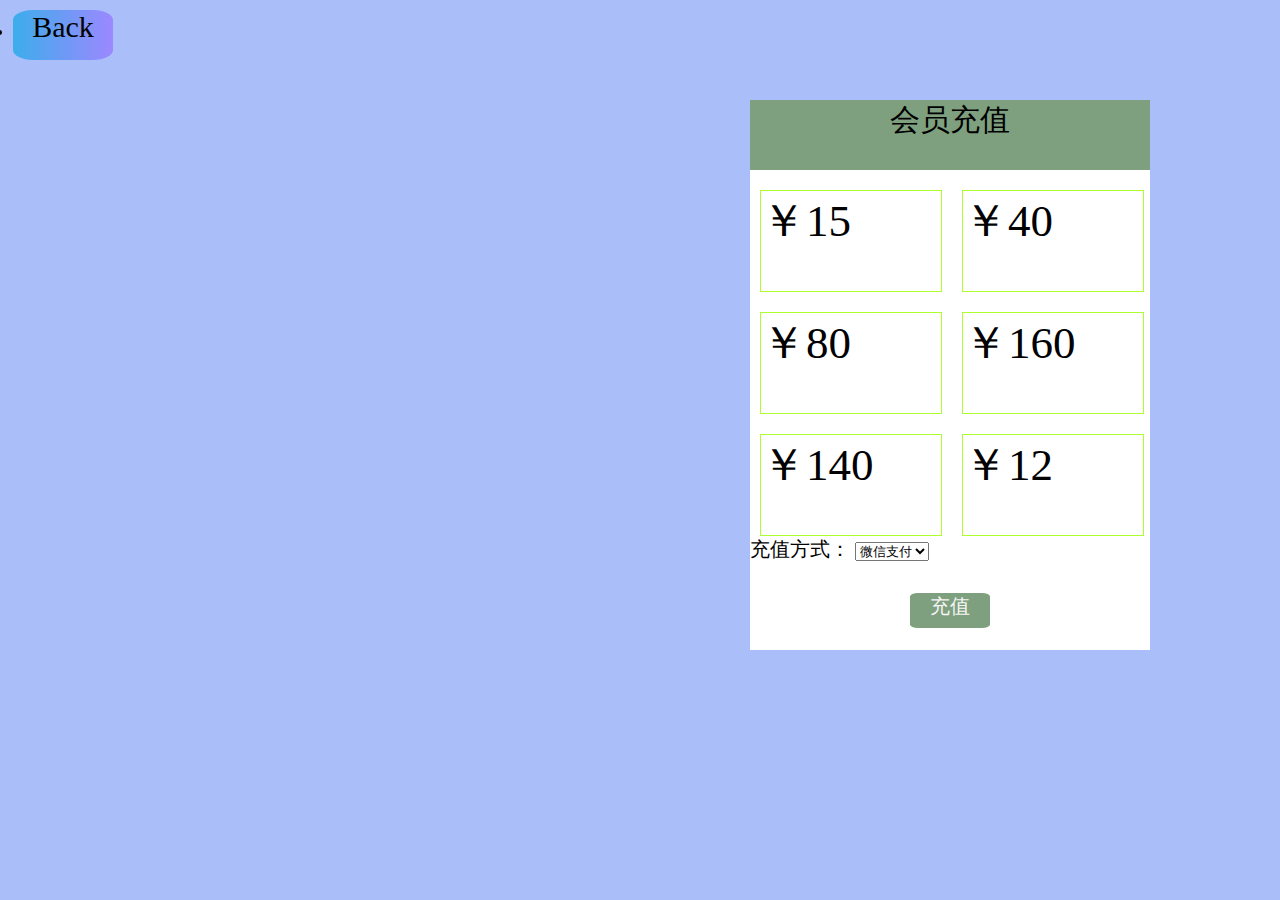
<file: 会员充值.html>
<!DOCTYPE html>
<html>
	<head>
		<meta charset="utf-8">
		<title>会员充值</title>
		<link rel="stylesheet" href="css/new_file.css" type="text/css" />
	</head>
	<body>
	<div class="back">
		<ul>
			<li class="button">
				<span>Back</span>
				<ul>
					<li><a href="index.html" target="_blank">图片</a></li>
					<li><a href="逐梦冬奥.html" target="_blank">逐梦冬奥</a></li>
					<li><a href="关于我们.html" target="_blank">关于我们</a></li>
				</ul>
			</li>
		</ul>
	</div>
	<div class="on">
		<div class="on1">会员充值</div>
		<div class="ot1" style="margin-left: 10px;"><a>￥15</a><div class="os1"></div></div>
		<div class="ot1"><a>￥40</a><div class="os1"></div></div>
		<div class="ot1" style="margin-left: 10px;"><a>￥80</a><div class="os1"></div></div>
		<div class="ot1"><a>￥160</a><div class="os1"></div></div>
		<div class="ot1" style="margin-left: 10px;"><a>￥140</a><div class="os1"></div></div>
		<div class="ot1"><a>￥12</a><div class="os1"></div></div>
		<div style="font-size: 1.25rem;">
			充值方式：
			<select>
				<option style="color: green;">微信支付</option>
				<option style="color: #122B40;">话费支付</option>
			</select>
		</div>
		<div class="n4"><a href="#">充值</a></div>
	</div>
	<script src="js/banner.js"></script>
	</body>
</html>
</file>
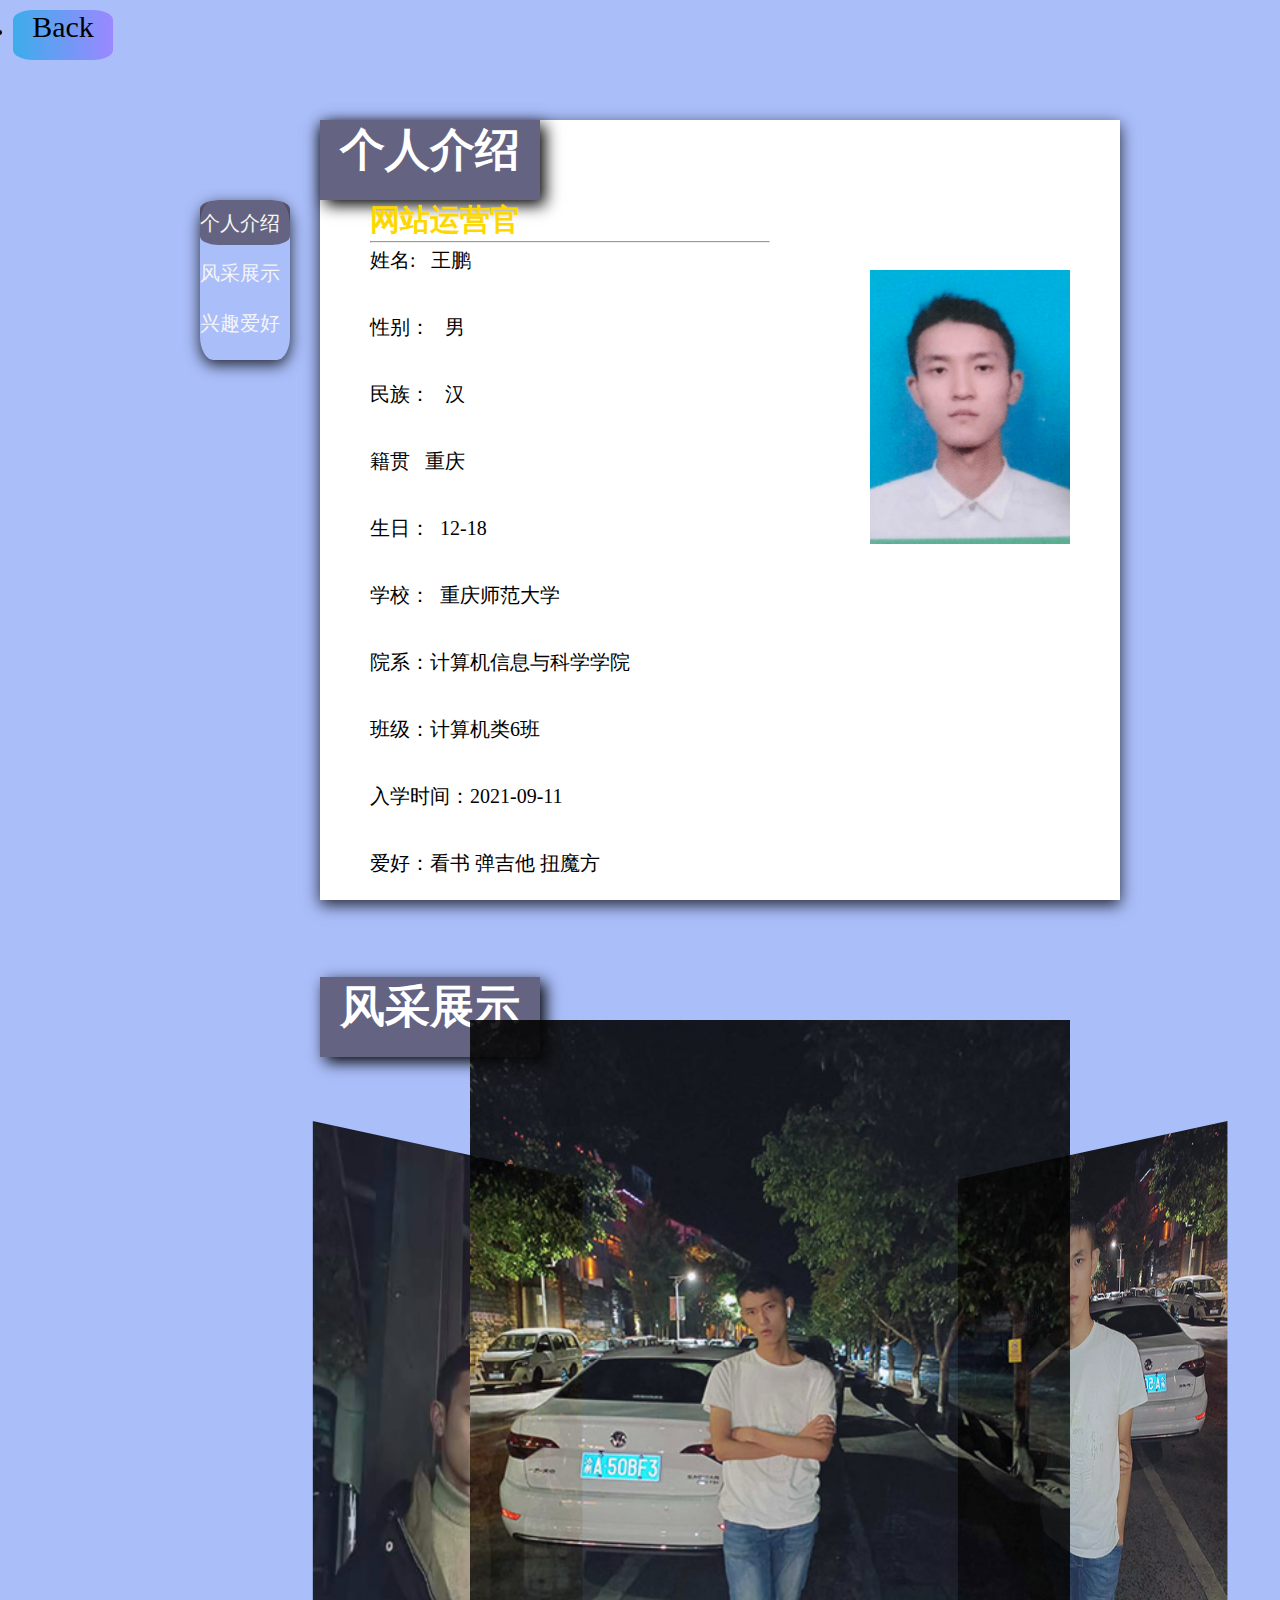
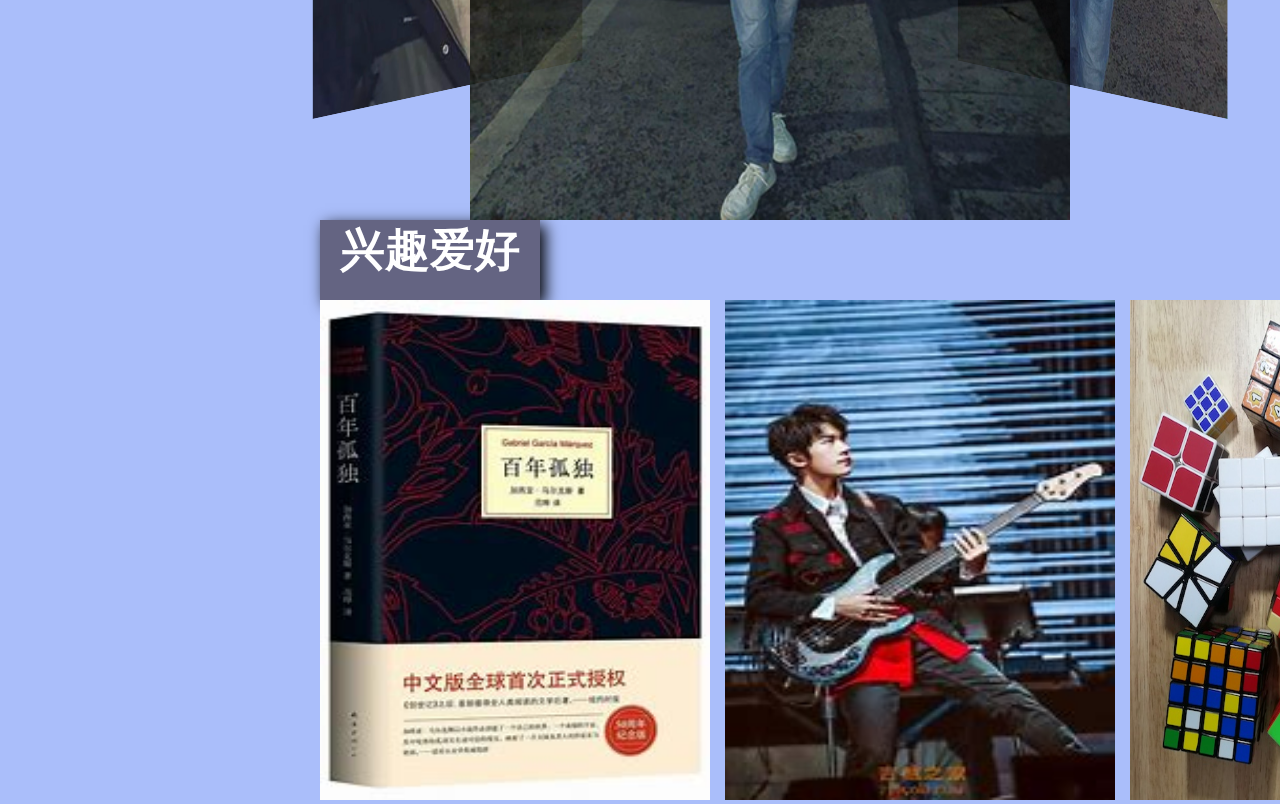
<file: 关于我们.html>
<!DOCTYPE html>
<html>
	<head>
		<meta charset="utf-8">
		<title></title>
		<link rel="stylesheet" href="css/new_file.css" type="text/css" />
	</head>
	<body>
		<div class="back">
			<ul>
				<li class="button">
					<span>Back</span>
					<ul>
						<li><a href="index.html" target="_blank">图片</a></li>
						<li><a href="逐梦冬奥.html" target="_blank">逐梦冬奥</a></li>
						<li><a href="会员充值.html">会员充值</a></li>
					</ul>
				</li>
			</ul>
		</div>
		<div class="vv">
			<li><a href="#i1">个人介绍</a></li>
			<li><a href="#i2">风采展示</a></li>
			<li><a href="#i3">兴趣爱好</a></li>
			<div class="box3"></div>
		</div>
		<div class="in" id="i1">
			<div class="one">
				<div class="ab">
					<h2>个人介绍</h2>
				</div>
			</div>
			<div class="in1">
				<h3>网站运营官</h3>
				<hr />
				<ul>
					<li style="margin-top: 4px;">姓名:&nbsp;&nbsp;&nbsp;王鹏</li>
					<li>性别：&nbsp;&nbsp;&nbsp;男</li>
					<li>民族：&nbsp;&nbsp;&nbsp;汉</li>
					<li>籍贯&nbsp;&nbsp;&nbsp;重庆</li>
					<li>生日：&nbsp;&nbsp;12-18</li>
					<li>学校：&nbsp;&nbsp;重庆师范大学</li>
					<li>院系：计算机信息与科学学院</li>
					<li>班级：计算机类6班</li>
					<li>入学时间：2021-09-11</li>
					<li>爱好：看书 弹吉他 扭魔方</li>
					
				</ul>
				<div class="in2"><img src="./img/寸照.jpg"></div>
				<div class="one" style="position: relative;top: 100px;left: -50px;" id="i2">
					<div class="ab">
						<h2>风采展示</h2>
					</div>
				</div>
				<div class="na">
					<div class="nb">
						<div class="nc" style="--i:0"></div>
						<div class="nd" style="--i:1"></div>
						<div class="ne" style="--i:2"></div>
					</div>
				</div>
			</div>
			<div class="in3" id="i3">
				<div class="one">
					<div class="ab">
						<h2>兴趣爱好</h2>
					</div>
				</div>
				<div class="tin"><img src="./img/书.jpg"></div>
				<div class="tin"><img src="./img/吉他.jpg"></div>
				<div class="tin" style="margin-right: 0px;"><img src="./img/图片3.png"></div>
			</div>
		</div>
	</body>
</html>
</file>
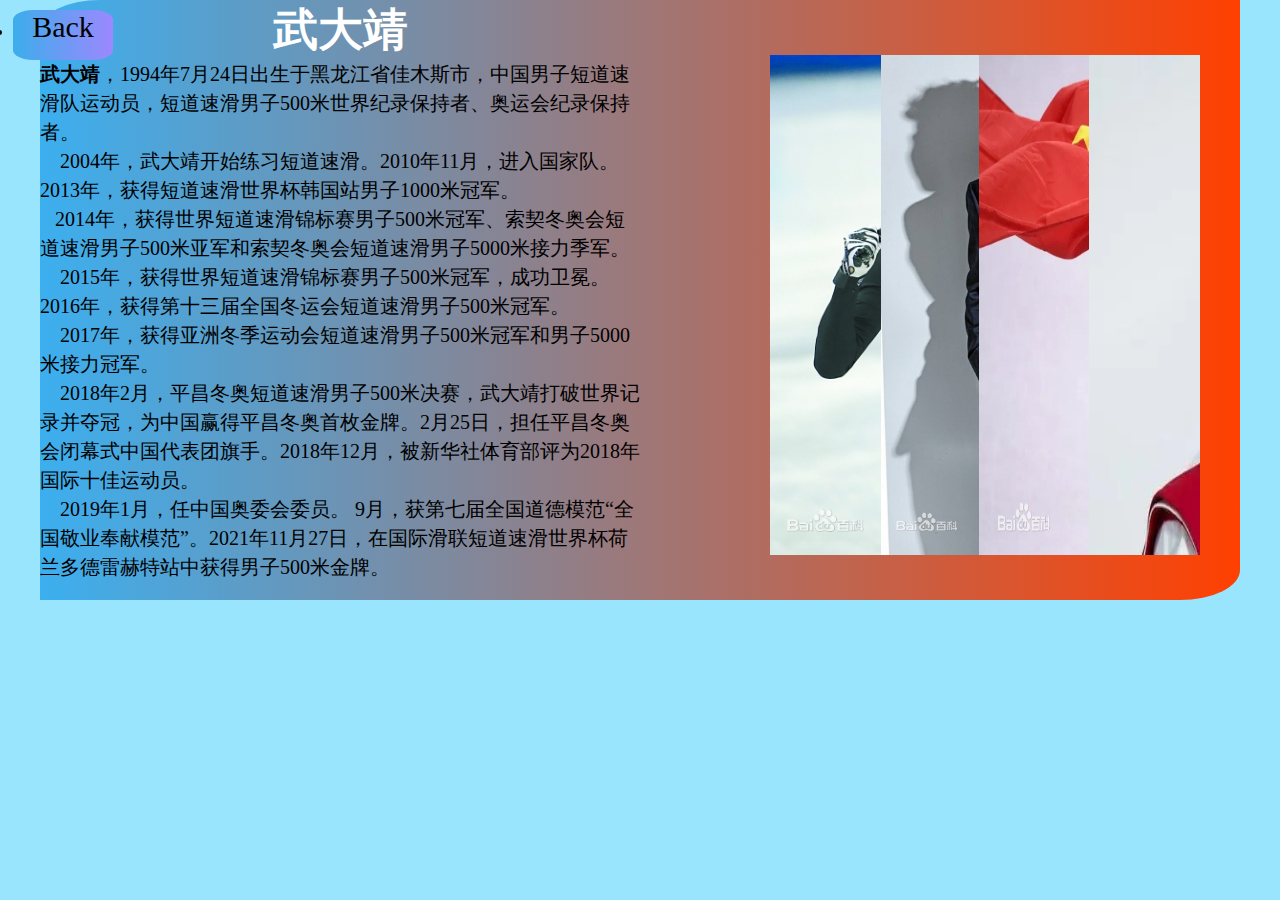
<file: 武大靖.html>
<!DOCTYPE html>
<html>
	<head>
		<meta charset="utf-8">
		<title></title>
		<link rel="stylesheet" href="css/new_file.css" type="text/css" />
		<link rel="stylesheet" href="css/逐梦冰雪.css" type="text/css" />
	</head>
	<body>
		<div class="back back1">
			<ul>
				<li class="button">
					<span>Back</span>
					<ul>
						<li><a href="index.html" target="_blank">图片</a></li>
						<li><a href="逐梦冬奥.html" target="_blank">逐梦冬奥</a></li>
						<li><a href="关于我们.html">关于我们</a></li>
						<li><a href="#">会员充值</a></li>
					</ul>
				</li>
			</ul>
		</div>
		<div class="an"style="background-image: linear-gradient(to left,
			#FF4001, #3cafef);		 ;">
			<div class="an1">
				<h2>武大靖</h2>
				<p><strong>武大靖</strong>，1994年7月24日出生于黑龙江省佳木斯市，中国男子短道速滑队运动员，短道速滑男子500米世界纪录保持者、奥运会纪录保持者。<br/> &nbsp; &nbsp;
2004年，武大靖开始练习短道速滑。2010年11月，进入国家队。2013年，获得短道速滑世界杯韩国站男子1000米冠军。<br/>  &nbsp; &nbsp;2014年，获得世界短道速滑锦标赛男子500米冠军、索契冬奥会短道速滑男子500米亚军和索契冬奥会短道速滑男子5000米接力季军。<br/> &nbsp; &nbsp; 
2015年，获得世界短道速滑锦标赛男子500米冠军，成功卫冕。  2016年，获得第十三届全国冬运会短道速滑男子500米冠军。<br/>  &nbsp; &nbsp; 2017年，获得亚洲冬季运动会短道速滑男子500米冠军和男子5000米接力冠军。<br/>  &nbsp; &nbsp;
2018年2月，平昌冬奥短道速滑男子500米决赛，武大靖打破世界记录并夺冠，为中国赢得平昌冬奥首枚金牌。2月25日，担任平昌冬奥会闭幕式中国代表团旗手。2018年12月，被新华社体育部评为2018年国际十佳运动员。 &nbsp; &nbsp;
 <br/> &nbsp; &nbsp; 2019年1月，任中国奥委会委员。  9月，获第七届全国道德模范“全国敬业奉献模范”。2021年11月27日，在国际滑联短道速滑世界杯荷兰多德雷赫特站中获得男子500米金牌。
				</p>
			</div>
			<div class="an1" >
				<div class="an3">
					<div class="e"><img src="./img/武大靖.jpg"></div>
					<div class="e"><img src="./img/武大靖1.jpg"></div>
					<div class="e"><img src="./img/武大靖2.jpg"></div>
					<div class="e"><img src="./img/武大靖07.jpg"></div>
				</div>
			</div>
		</div>
	</body>
</html>
</file>
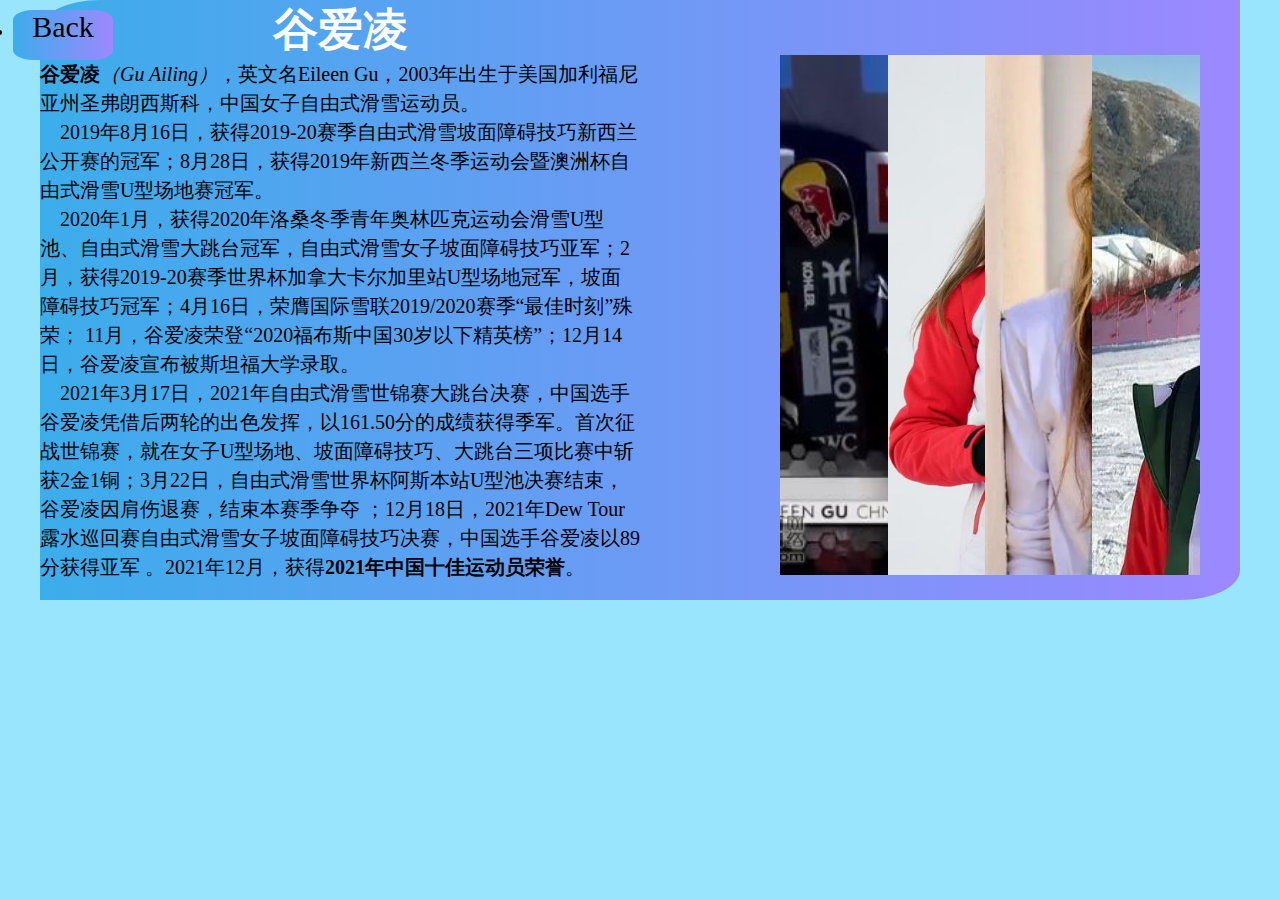
<file: 谷爱凌.html>
<!DOCTYPE html>
<html>
	<head>
		<meta charset="utf-8">
		<title></title>
		<link rel="stylesheet" href="css/new_file.css" type="text/css" />
		<link rel="stylesheet" href="css/逐梦冰雪.css" type="text/css" />
	</head>
	<body>
		<div class="back back1">
			<ul>
				<li class="button">
					<span>Back</span>
					<ul>
						<li><a href="index.html" target="_blank">图片</a></li>
						<li><a href="逐梦冬奥.html" target="_blank">逐梦冬奥</a></li>
						<li><a href="关于我们.html">关于我们</a></li>
						<li><a href="#">会员充值</a></li>
					</ul>
				</li>
			</ul>
		</div>
		<div class="an">
			<div class="an1">
				<h2>谷爱凌</h2>
				<p><strong>谷爱凌</strong><i>（Gu Ailing）</i>，英文名Eileen Gu，2003年出生于美国加利福尼亚州圣弗朗西斯科，中国女子自由式滑雪运动员。 <br/>
				&nbsp;&nbsp;&nbsp;&nbsp;2019年8月16日，获得2019-20赛季自由式滑雪坡面障碍技巧新西兰公开赛的冠军；8月28日，获得2019年新西兰冬季运动会暨澳洲杯自由式滑雪U型场地赛冠军。 
				<br/>&nbsp;&nbsp;&nbsp;&nbsp;2020年1月，获得2020年洛桑冬季青年奥林匹克运动会滑雪U型池、自由式滑雪大跳台冠军，自由式滑雪女子坡面障碍技巧亚军；2月，获得2019-20赛季世界杯加拿大卡尔加里站U型场地冠军，坡面障碍技巧冠军；4月16日，荣膺国际雪联2019/2020赛季“最佳时刻”殊荣；  11月，谷爱凌荣登“2020福布斯中国30岁以下精英榜”；12月14日，谷爱凌宣布被斯坦福大学录取。
				<br/>&nbsp;&nbsp;&nbsp;&nbsp;2021年3月17日，2021年自由式滑雪世锦赛大跳台决赛，中国选手谷爱凌凭借后两轮的出色发挥，以161.50分的成绩获得季军。首次征战世锦赛，就在女子U型场地、坡面障碍技巧、大跳台三项比赛中斩获2金1铜；3月22日，自由式滑雪世界杯阿斯本站U型池决赛结束，谷爱凌因肩伤退赛，结束本赛季争夺 ；12月18日，2021年Dew Tour露水巡回赛自由式滑雪女子坡面障碍技巧决赛，中国选手谷爱凌以89分获得亚军 。2021年12月，获得<b>2021年中国十佳运动员荣誉</b>。
				</p>
			</div>
			<div class="an1">
				<div class="an2">
					<div class="e"><img src="./img/谷爱凌02.jpg"></div>
					<div class="e"><img src="./img/谷爱凌.jpg"></div>
					<div class="e"><img src="./img/谷爱凌03.jpg"></div>
					<div class="e"><img src="./img/谷爱凌05.jpg"></div>	
				</div>
			</div>
		</div>
	</body>
</html>
</file>
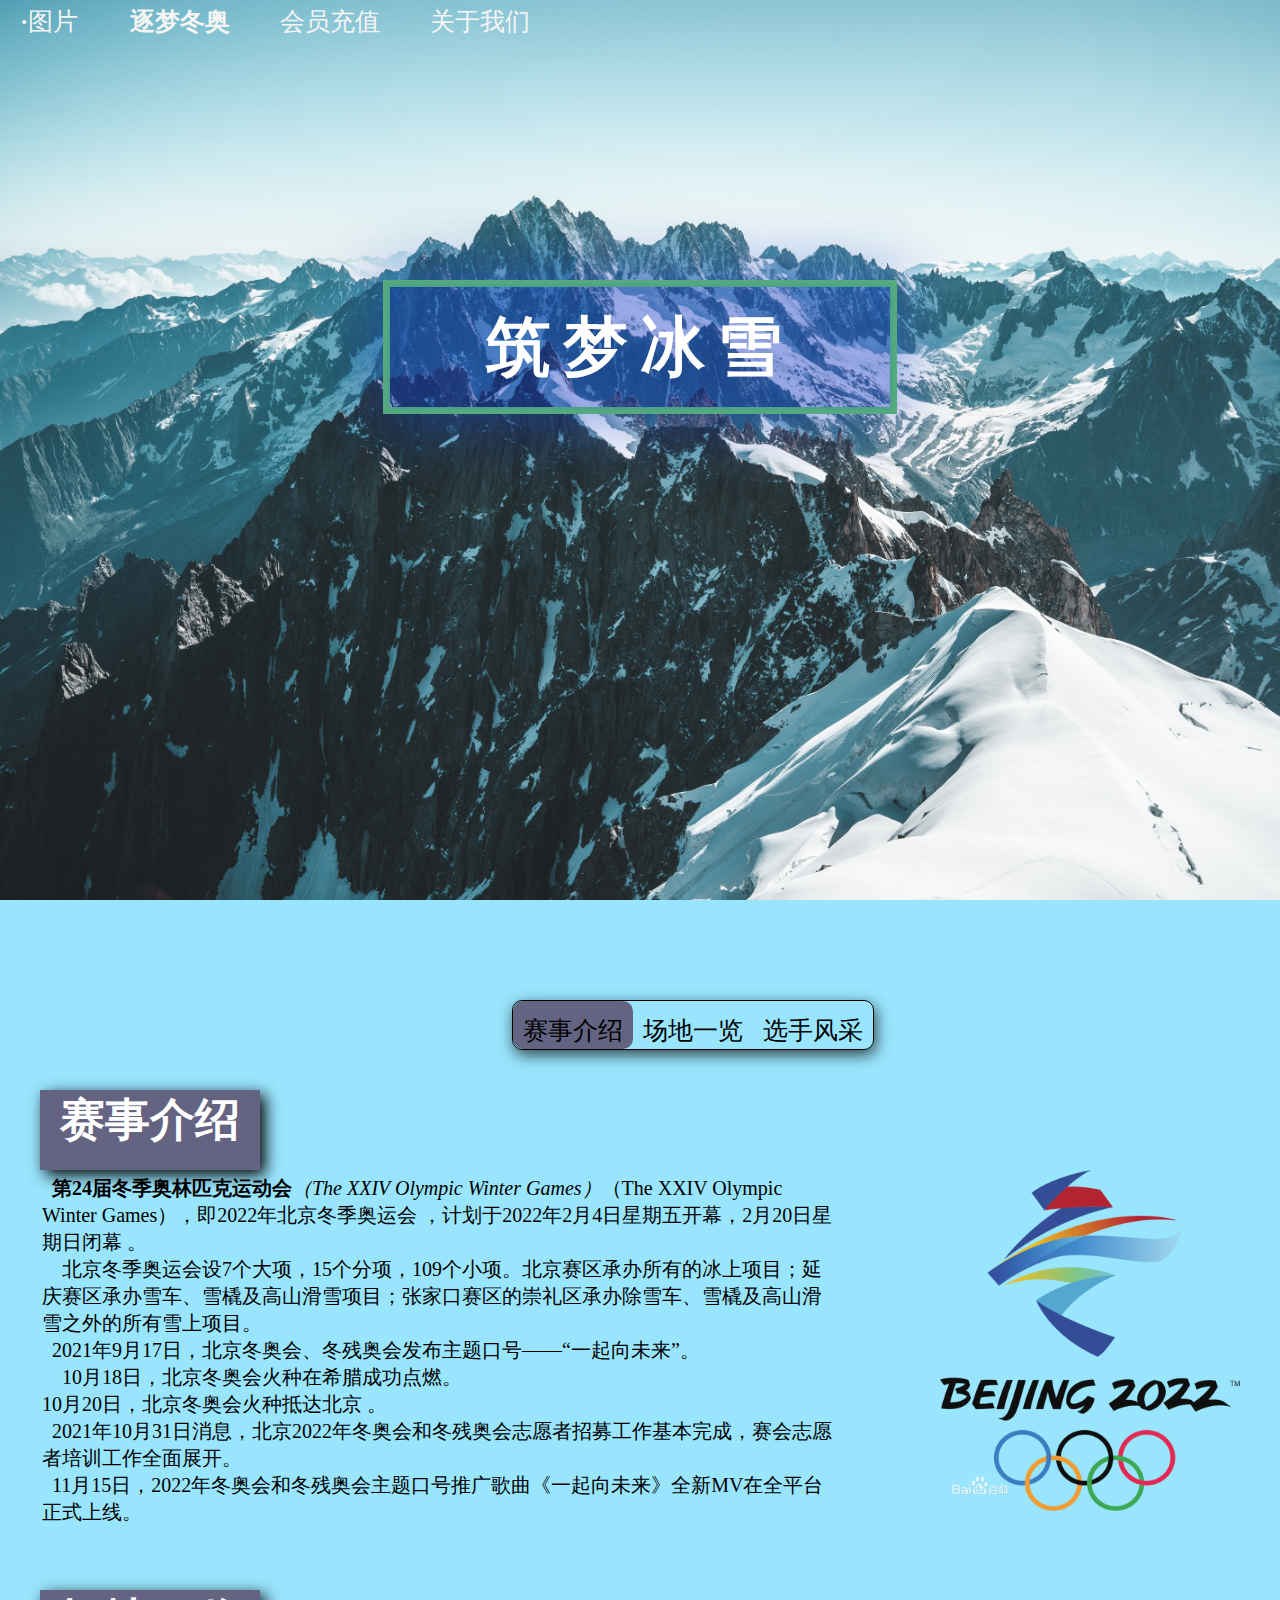
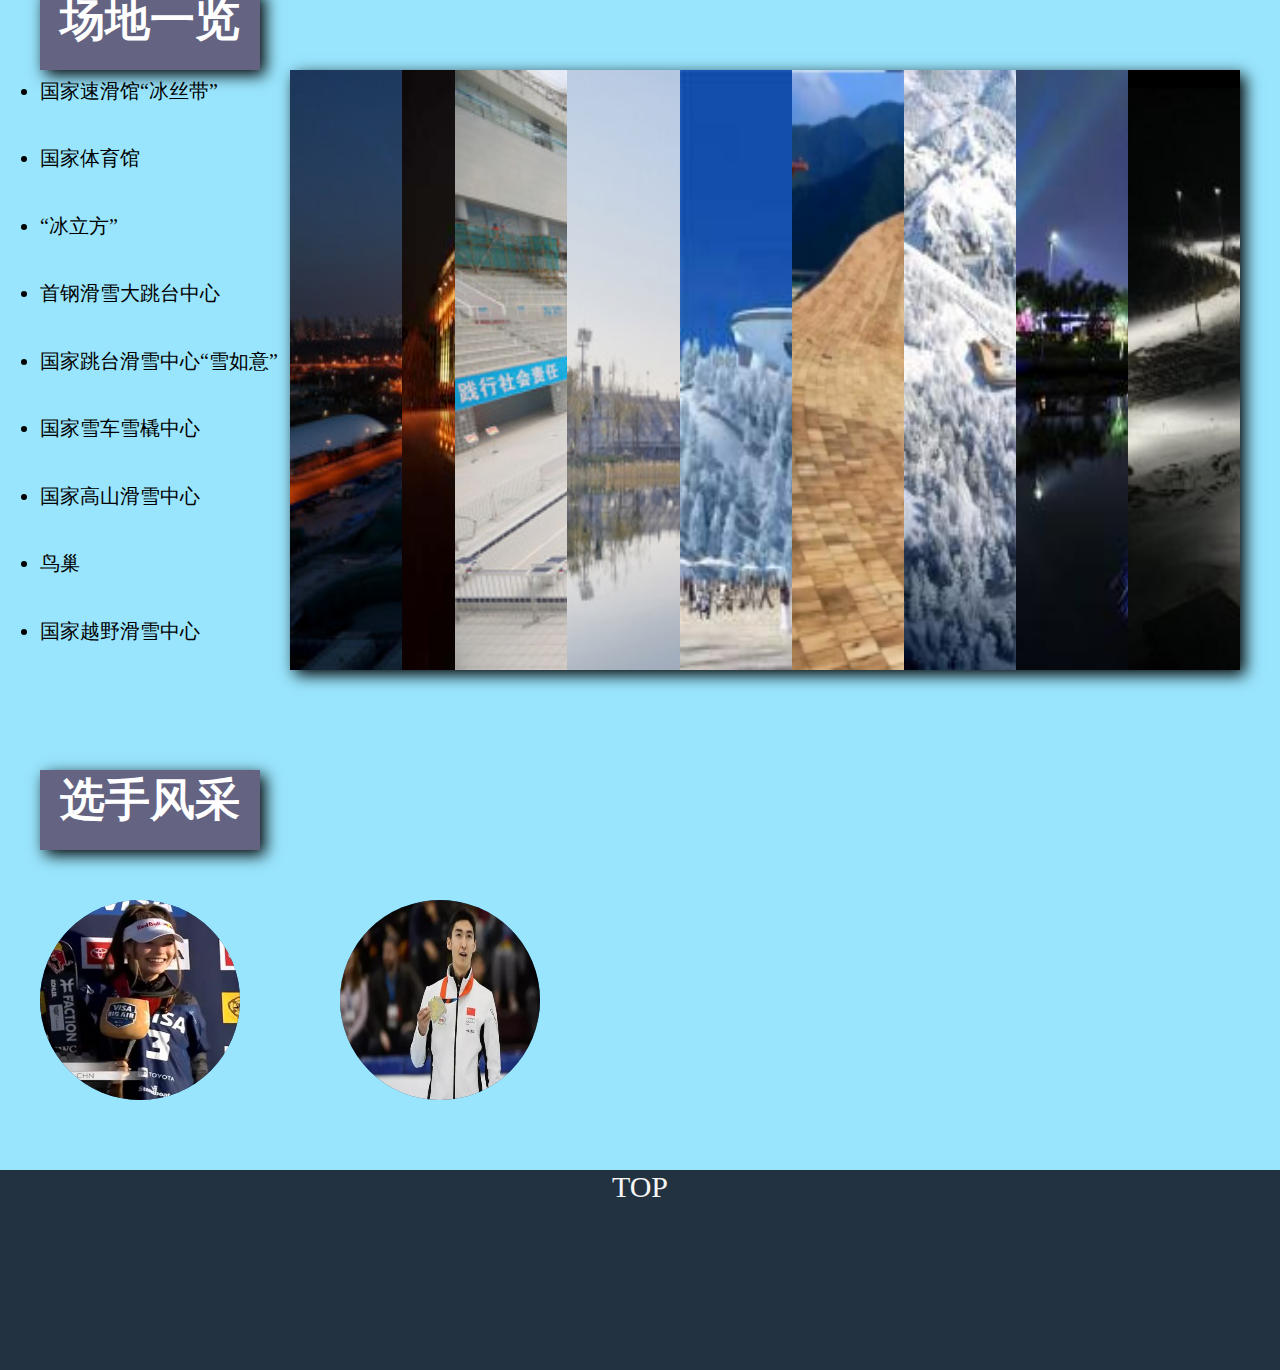
<file: 逐梦冬奥.html>
<!DOCTYPE html>
<html>
	<head>
		<meta charset="utf-8">
		<title>逐梦冬奥</title>
		<link rel="stylesheet" href="css/new_file.css" type="text/css" />
		<link rel="stylesheet" href="css/逐梦冰雪.css" type="text/css" />
	</head>
	<body>

		<div class="nav">
			<ul>
				<li><a href="index.html" target="_parent"><strong>·</strong>图片</a></li>
				<li style="color: #008080;"><a href="逐梦冬奥.html" target="_parent" style="font-family: " 楷体"
						;"><strong>逐梦冬奥</strong></a></li>
				<li><a href="会员充值.html" target="_blank">会员充值</a></li>
				<li><a href="关于我们.html" target="_blank">关于我们</a></li>
			</ul>
		</div>
		<div class="banner2">
			<div class="a">
				<di v class="b"><span>
						筑梦冰雪
					</span>
			</div>

		</div>
		</div>
		<div class="nav_first nav_first2">
			<a href="#content1">赛事介绍</a>
			<a href="#content2">场地一览</a>
			<a href="#content3">选手风采</a>
			<div class="b1"></div>
		</div>
		<div class="centent">
			<div class="centent1" id="content1">
				<div class="one">
					<div class="ab">
						<h2>赛事介绍</h2>
					</div>
				</div>
				<div class="centent1_left">
					<p style="text-align: left;">&nbsp;&nbsp;<b>第24届冬季奥林匹克运动会</b><i>（The XXIV Olympic Winter
							Games）</i>（The XXIV Olympic Winter
						Games），即2022年北京冬季奥运会 ，计划于2022年2月4日星期五开幕，2月20日星期日闭幕
						。<br />&nbsp;&nbsp;&nbsp;&nbsp;北京冬季奥运会设7个大项，15个分项，109个小项。北京赛区承办所有的冰上项目；延庆赛区承办雪车、雪橇及高山滑雪项目；张家口赛区的崇礼区承办除雪车、雪橇及高山滑雪之外的所有雪上项目。<br />
						&nbsp;&nbsp;2021年9月17日，北京冬奥会、冬残奥会发布主题口号——“一起向未来”。<br />&nbsp;&nbsp;&nbsp;&nbsp;10月18日，北京冬奥会火种在希腊成功点燃。<br />10月20日，北京冬奥会火种抵达北京
						。<br />
						&nbsp;&nbsp;2021年10月31日消息，北京2022年冬奥会和冬残奥会志愿者招募工作基本完成，赛会志愿者培训工作全面展开。<br />&nbsp;&nbsp;11月15日，2022年冬奥会和冬残奥会主题口号推广歌曲《一起向未来》全新MV在全平台正式上线。<br />
				</div>
				</p>
				<div class="centent1_right"><img src="img/逐梦冬奥.png"></div>
			</div>
			<div class="centent2" id="content2">
				<div class="one">
					<div class="ab">
						<h2>场地一览</h2>
					</div>
				</div>
				<div class="centent2_left">
					<ul>
						<li>国家速滑馆“冰丝带”</li>
						<li>国家体育馆</li>
						<li>“冰立方”</li>
						<li>首钢滑雪大跳台中心 </li>
						<li>国家跳台滑雪中心“雪如意”</li>
						<li>国家雪车雪橇中心</li>
						<li>国家高山滑雪中心</li>
						<li>鸟巢</li>
						<li>国家越野滑雪中心</li>
					</ul>
				</div>
				<div class="b21"></div>
				<div class="centent2_right">
					<div class="e"><img src="./img/冰丝带.jpg"></div>
					<div class="e"><img src="./img/体育馆.jpg"></div>
					<div class="e"><img src="./img/冰立方.jpg"></div>
					<div class="e"><img src="./img/大跳台.jpg"></div>
					<div class="e"><img src="./img/雪如意.jpg"></div>
					<div class="e"><img src="./img/雪车雪橇.jpg"></div>
					<div class="e"><img src="./img/高山滑雪.jpg"></div>
					<div class="e"><img src="./img/鸟巢.jpg"></div>
					<div class="e"><img src="./img/中心.jpg"></div>
				</div>
			</div>
			<div class="centent3" id="content3">
				<div class="one">
					<div class="ab">
						<h2>选手风采</h2>
					</div>
				</div>
				<div class="centent3_left">
					<a href="谷爱凌.html"><img src="img/谷爱凌02.jpg"></a>
				</div>
				<div class="centent3_center">
					<a href="武大靖.html"><img src="img/武大靖02.jpg"></a>
				</div>
			</div>
		</div>
		<footer style="position: relative; top: 80px;">
			<a href="#">
				TOP
			</a>
		</footer>
	</body>
</html>
</file>
<file: css/new_file.css>
* {
	margin: 0px;
	padding: 0px;
}

body {
	margin: 0px;
	padding: 0px;
	background-color: rgb(170, 190, 250);
}

/*-----------------------------------------------------------------------------------*/
.nav {
	width: 100%;
	height: 70px;
	text-align: left;
	position: absolute;
	z-index: 90px;
	top: 0px;
	justify-content: center;
	left: 0px;
}

.nav ul li {
	width: 150px;
	margin-top: 5px;
	padding: 0px;
	margin-right: 0px;
	height: 30px;
	display: inline-block;
	float: left;
	list-style: circle;
}

.nav ul {
	width: 700px;
}

.nav a {
	font-size: 25px;
	color: white;
	font-family: "宋体";
}

.nav li:nth-child(2) {
	margin-left: 10px;


}

.circle {
	width: 20px;
	height: 20px;
	border-radius: 50%;
	float: left;
	content: '';
	display: block;
	background-image: url(../img/搜索框.png);
	background-size: cover;
	border: 4px solid #fff
}

.nav li:nth-child(1) {
	width: 100px;
	margin-left: 20px;
}



.box {
	position: absolute;
	left: 0;
	width: 80px;
	height: 50px;
	border-radius: 10px;
	background-color: rgb(100, 100, 130);
	z-index: -999;
	transition: .5s;
}

.nav a:nth-child(2):hover~.box {
	left: 150px;
}

.nav a:nth-child(3):hover~.box {
	left: 300px;
}

a:link,
a:visited {
	color: whitesmoke;
	text-decoration: none;
}

.nav li:hover {
	text-shadow: black;
	transform: scale(1.2);
	text-shadow: #000000;
}

.a {
	position: absolute;
	top: 280px;
	width: 500px;
	height: 120px;
	border: solid 10px #fff;
	box-shadow: 0 0 70px rgb(190, 40, 210);
	display: flex;
	justify-content: center;
	align-items: center;
	/* 设置鼠标移上去时变成小手形状 */
	cursor: pointer;
}

.a::after {
	content: '';
	position: absolute;
	width: 500px;
	height: 120px;
	box-shadow: 0 0 5px rgba(190, 40, 210);
	background-color: rgba(100, 30, 225, .4);
}

.a:hover {
	nimation: a 1.5s;
}

.b,
.b::before {
	z-index: 999;
	color: #fff;
	position: absolute;
	font-size: 65px;
	font-weight: 900;
	/* 设置字体间距 */
	letter-spacing: 12px;
}

.b::before {
	content: '2021';
	text-shadow: -5px -5px 0px rgb(211, 250, 9), 5px 5px 0px rgb(25, 10, 240);
	/* 使用缩放的方式创建可见显示取余，括号里的四个值分别是top，right，bottom，left */
	clip-path: inset(100% 0px 0px 0px);

}




.banner {
	width: 100%;
	height: 1000px;
	background-image: url(../img/sbpk.jpg);
	background-size: 100% 500px;
	background-size: cover;
	background-attachment: fixed;
	display: flex;
	overflow: hidden;
	justify-content: center;
}

.nav_first {
	display: inline-block;
	position: relative;
	left: 40%;
	width: 360px;
	position: relative;
	display: flex;
	box-shadow: 2px 5px 15px rgb(0, 0, 0, .7);
	border-radius: 10px;
	height: 48px;
	margin-bottom: 5px;
	z-index: 5px;
	text-shadow: #f5f500;
	font-size: 20px;
	list-style: -moz-mongolian;
	border: black solid 1px;
	box-shadow: #F5F5F5;
}

.nav_first a {
	width: 120px;
	height: 58px;
	line-height: 60px;
	text-align: center;
	font-size: 25px;
	text-decoration: none;
	color: black;
	border: none;
}

.b1 {
	position: absolute;
	left: 0;
	width: 120px;
	height: 48px;
	border-radius: 10px;
	background-color: rgb(100, 100, 130);
	z-index: -999;
	transition: .4s;
}

.nav_first a:nth-child(2):hover~.b1 {
	left: 120px;
}

.nav_first a:nth-child(3):hover~.b1 {
	left: 240px;
}

.content {
	width: 1200px;
	height: 2130px;
	margin: auto;
	margin-top: 50px;
}

h2 {
	font-size: 45px;
	text-align: center;
	color: white;
}

.one {
	width: 1200px;
	height: 80px;

}

.ab {
	width: 220px;
	height: 80px;
	float: left;
	background-color: rgb(100, 100, 130);
	box-shadow: 5px 5px 15px #000;
}

.ac {
	width: 700px;
	height: 80px;
	font-size: 23px;
	text-align: center;
	float: left;
}

.ad {
	width: 300px;
	height: 80px;

	float: left;
}

.content_first {
	width: 1200px;
	height: 650px;
	position: relative;
	top: 5px;
}

.content_a {
	width: 580px;
	height: 650px;
	position: absolute;
	background-image: url(../img/东方人像.png);
	background-size: 500px 700px;
	background-size: cover;
	border: beige solid 0px;
	background-color: aquamarine;
	overflow: hidden;
}

.content_a:hover {
	transition: 0.7s;
	transform: rotateY(-30deg);
	border-radius: 10%;
	box-shadow: #00FFFF 4px;

}

.ca {
	width: 580px;
	height: 650px;
	background-color: #e94118;
	opacity: 60%;
	color: #F0F8FF;
	padding-top: 50%;
	font-size: 35px;
	text-align: center;
	transform: translate(0px, -1000px);
}

.cont ent_a:hover .ca {
	transform: translate(0px, 0px);
	transition: 0.5s;
}

.content_a:hover .da {
	display: none;
}

.content_b {
	width: 600px;
	height: 300px;
	position: relative;
	background-image: url(../img/封面.jpg);
	background-size: cover;
	top: 0px;
	left: 600px;
	border: beige solid 0px;
	background-color: aquamarine;
	overflow: hidden;
}

.cb {
	width: 600px;
	height: 450px;
	background-color: greenyellow;
	opacity: 60%;
	color: #F0F8FF;
	margin: auto;
	font-size: 35px;
	padding-top: 20%;
	text-align: center;
	transform: translate(0px, -1000px);
}

.content_b:hover .cb {
	transform: translate(0px, 0px);
	transition: 0.5s;
}

.content_c {
	width: 290px;
	height: 320px;
	position: relative;
	background-image: url(../img/封面3.png);
	top: 30px;
	left: 600px;
	border: beige solid 0px;
	background-color: rgba(120,10,20,0.3);
	overflow: hidden;
}

.content_d {
	width: 290px;
	height: 320px;
	position: relative;
	top: -290px;
	left: 910px;
	background-image: url(../img/封面03.jpg);
	border: beige solid 0px;
	background-size: cover;
	overflow: hidden;
	background-color: aquamarine;

}

.cc {
	width: 290px;
	height: 320px;
	background-color: rgba(120,10,20,0.4);
	opacity: 60%;
	color: #F0F8FF;
	margin: auto;
	font-size: 35px;
	padding-top: 20%;
	text-align: center;
	transform: translateY(-500px);
}

.cd {
	width: 290px;
	height: 320px;
	background-color: #1B6D85;
	opacity: 60%;
	color:white;
	margin: auto;
	font-size: 35px;
	padding-top: 20%;
	text-align: center;
	transform: translateY(-400px);
}

.content_c:hover .cc {
	transform: translate(0px, 0px);
	transition: 0.4s;
}

.content_d:hover .cd {
	transform: translate(0px, 0px);
	transition: 0.4s;
}

.content_second {
	width: 1200px;
	height: 700px;
	position: relative;
	top: 145px;
}

.content_second img {
	width: 200px;
	height: 300px;
}

.e {
	transition: .7s;
	overflow: hidden;
}

.e:hover {
	flex-shrink: 0;
	flex-grow: 0;
}

img {
	width: 200px;
}

.content_second2 {
	width: 390px;
	height: 300px;
	float: left;
	overflow: hidden;
	display: flex;
	justify-content: center;
	box-shadow: 5px 5px 15px #000;
	background-color: #7FFFD4;
}

.content_second3 {
	width: 390px;
	height: 300px;
	float: left;
	margin-left: 15px;
	background-color: aliceblue;
	overflow: hidden;
	display: flex;
	justify-content: center;
	box-shadow: 5px 5px 15px #000;
}

.content_second4 {
	width: 390px;
	height: 300px;
	float: left;
	margin-left: 15px;
	background-color: aliceblue;
	overflow: hidden;
	display: flex;
	justify-content: center;
	box-shadow: 5px 5px 15px #000;
	background-color: #7FFFD4;

}

.content_second5 {
	width: 390px;
	height: 300px;
	float: left;
	margin-top: 20px;
	background-color: #223241;
	overflow: hidden;
	display: flex;
	justify-content: center;
	box-shadow: 5px 5px 15px #000;
}

.content_second6 {
	width: 390px;
	height: 300px;
	float: left;
	margin-top: 20px;
	margin-left: 15px;
	background-color: aqua;
	overflow: hidden;
	display: flex;
	justify-content: center;
	box-shadow: 5px 5px 15px #000;
}

.content_second7 {
	width: 390px;
	height: 300px;
	float: left;
	margin-top: 20px;
	margin-left: 15px;
	background-color: aqua;
	overflow: hidden;
	display: flex;
	justify-content: center;
	box-shadow: 5px 5px 15px #000;
}

.box2 {
	width: 400px;
	position: absolute;
	left: 0;
	top: 80px;
	height: 300px;
	border-radius: 10px;
	background-color: rgb(100, 100, 130);
	z-index: -999;
	transition: .4s;
}

.content_second2:hover .box2 {
	left: 405px;
}

.content_third {
	width: 1200px;
	height: 580px;
	margin-top: 20px;
	position: relative;
	top: 185px;
	overflow: hidden;
}
}

.ctt {
	width: 800px;
	height: 500px;
	float: left;
}

/*content_third3左边的图*/

.content_third1 {
	width: 650px;
	height: 500px;
	float: left;
	overflow: hidden;
	background-color: rgba(127, 127, 127, 0.3);
}

.ctf1 {
	width: 640px;
	height: 500px;
	opacity: 0;
	transition: 2s;
	position: absolute;
	top: 80px;
	left: 0px;
}

.ctf1:nth-child(1) {
	opacity: 1;
}

.content_third img {
	width: 650px;
	height: 500px;
}

.content_third2 {
	width: 150px;
	height: 500px;
	float: left;
	background-color: #00FFFF;
}

.cts1 {
	width: 160px;
	height: 163px;
	background-color: #122B40;
	margin-bottom: 4px;
	z-index: 10px;
	font-size: 75px;
	color: white;
}

.cts1 img {
	width: auto;
	height: auto;
}

.cttc {
	width: 400px;
	height: 500px;
	display: flex;
	position: absolute;
	background-image: linear-gradient(to left,
			#9a84ff, #3cadeb);
	top: 80px;
	left: 800px;
	padding: 10px;
	justify-content: center;
	align-items: center;
	box-shadow: 0 5px 15px rgba(0, 0, 0, .8);
	display: flex;
}

.cttd {
	width: 250px;
	height: 500px;
}

.cttd h1 {
	font: 900 30px '';
}

.ctte {
	width: 220px;
	margin: 20px 0;
	outline: none;
	border: 0;
	border-radius: 10%;
	margin-top: 20px;
	padding: 5px;
	border-bottom: 3px solid rgb(80, 80, 170);
	font: 900 16px '';
}

.cttf {
	float: right;
	margin: 10px 0;
}

.cttf:hover {
	color: red;
}

.w1 {
	width: 90px;
	height: 90px;
	border-radius: 50%;
	background-color: #008080;
	position: absolute;
	top: 250px;
	font-size: 25px;
	left: 90px;
	overflow: hidden;
	box-shadow: 0 5px 15px rgba(0, 0, 0, .8);
	background-color: #008080;
	transition: 0.1s;
}

.w2 {
	width: 90px;
	height: 90px;
	position: absolute;
	top: 250px;
	font-size: 25px;
	right: 110px;
	border-radius: 50%;
	overflow: hidden;
	box-shadow: 0 5px 15px rgba(0, 0, 0, .8);
	background-color: #008080;
	transition: 0.1s;
}

.w1 img {
	width: 90px;
	height: 90px;
}

.w2 img {
	width: 90px;
	height: 90px;
}

.w1:hover {
	transform: scale(1.1, 1.1);
	box-shadow: 5px 0px 5px rgba(255, 255, 0, 0.8);
}

.w2:hover {
	transform: scale(1.1, 1.1);
	box-shadow: 3px 0px 3px rgba(255, 255, 0, 0.8)
}

.cttg {
	position: absolute;
	margin: 20px;
	bottom: 40px;
	display: block;
	width: 200px;
	height: 60px;
	font: 900 30px '';
	text-decoration: none;
	line-height: 50px;
	border-radius: 30px;
	box-shadow: 0 1px 6px rgba(0, 0, 0, .8);
	background-image: linear-gradient(to left,
			#9c88ff, #3cadeb);
	text-align: center;
}

.content_fourth {
	width: 1200px;
	height: 300px;
}


footer {
	height: 200px;
	width: 100%;
	background-color: #223241;
	position: absolute;
	font-size: 30px;
	text-align: center;
}

footer a:hover {
	color: yellow;
	font-size: 35px;
}

/*-------------------------------------------------关于我们---------------------------------------------------------------------*/

.back {
	width: 100px;
	height: 50px;
	justify-content: center;
	display: flex;
	text-align: center;
	border-radius: 20%;
	background-image: linear-gradient(to left,
			#9c88ff, #3cadeb);
	position: absolute;
	top: 10px;
	left: 13px;
}

.back:hover {
	height: 170px;
	width: 110px;
	transition: .2s;
	box-shadow: 5px 0 15px #9c88ff;
}

.button li:hover {
	background-color: #9c88ff;
}

.button span {
	font-size: 30px;
	list-style: none;
}

.button ul li {
	height: 0;
	transition: .2s;
	opacity: 0;
	width: 100px;
	list-style: none;
	transform: translateY(-65px);
	margin: 5px 0;
	text-align: center;
}

.button:hover li {
	height: 35px;
	opacity: 1;
	border-radius: 20%;
	transform: translateY(0);
}

.vv {
	width: 90px;
	height: 160px;
	position: absolute;
	top: 200px;
	left: 200px;
	font-size: 20px;
	border-radius: 15%;
	box-shadow: 0 5px 15px rgba(0, 0, 0, .8);
}

.vv>li {
	height: 40px;
	width: 90px;
	margin-top: 10px;
	list-style: none;
}

.box3 {
	width: 90px;
	height: 45px;
	background-color: rgb(100, 100, 130);
	position: absolute;
	top: 0;
	transition: 0.2s;
	border-radius: 20%;
	z-index: -100;
}

.vv li:nth-child(2):hover~.box3 {
	top: 50px;
}

.vv li:nth-child(3):hover~.box3 {
	top: 100px;
}

.in {
	width: 800px;
	height: 780px;
	position: absolute;
	top: 120px;
	left: 25%;
	margin: auto;
	background-color: white;
	box-shadow: 0 5px 15px rgba(0, 0, 0, .8);
}

.in1 li {
	font-size: 20px;
	text-align: left;
	margin-top: 40px;
	list-style: none;
}

p {
	text-align: center;
}

h3 {
	font-size: 30px;
	text-shadow: 1 1 1 1px gold;
	color: gold;
}

.in1 {
	width: 400px;
	height: 570px;
	padding-left: 50px;
}

.in2 {
	width: 100px;
	height: 130px;
	position: absolute;
	top: 150px;
	left: 550px;
}

.in2 {
	width: 70px;
	height: 98px;
}

.na {
	position: absolute;
	top: 700px;

	margin: auto;
	perspective: 1600px;
	height: 1200px;
	width: 800px;
	display: flex;
	justify-content: center;
	align-items: center;
}

.nb {
	width: 450px;
	height: 600px;
	position: absolute;
	transform-style: preserve-3d;
	animation: a 3.5s infinite cubic-bezier(.7, 0, .17, 1);
}

.nb div {
	position: absolute;
	background-size: cover;
	opacity: .9;
	width: 450px;
	height: 600px;
	transform: rotateY(calc(var(--i)*120deg)) translateZ(400px);
}

@keyframes a {
	0% {
		transform: translateZ(-120px) rotateY(0);
	}

	33% {
		transform: translateZ(-120px) rotateY(-120deg);
	}

	66% {
		transform: translateZ(-120px) rotateY(-240deg);
	}

	100% {
		transform: translateZ(-120px) rotateY(-360deg);
	}
}

.nc {
	background-image: url(../img/风采2.jpg);
}

.nd {
	background-image: url(../img/风采1.jpg);
}

.ne {
	background-image: url(../img/风采.jpg);
}

.in3 {
	width: 1200px;
	height: 580px;
	position: absolute;
	top: 1700px;
}

.tin {
	width: 390px;
	height: 500px;
	float: left;
	margin-right: 15px;
}

.tin img {
	width: 390px;
	height: 500px;
}

.on {
	width: 400px;
	height: 550px;
	margin-top: 100px;
	margin-left: 750px;
	background-color: white;
}

.on1 {
	width: 100%;
	height: 70px;
	background-color: rgba(41, 96, 41, 0.6);
	font-size: 30px;
	text-align: center;

}

.os1 {
	width: 180px;
	height: 100px;
	background-color: gold;
	transform: translateY(-60px);
	opacity: 0;
	box-shadow: 5px 0px 15px yellow;
}

.ot1 {
	width: 180px;
	height: 100px;
	margin-top: 20px;
	margin-left: 20px;
	float: left;
	font-size: 45px;

	border: 1px solid greenyellow;
}

..on2 a:nth-child(1):hover {
	box-shadow: 5px 5px 5px 5px gold;
	font-size: 80px;
}


.ont {
	width: 400px;
	height: 450px
}

.n4 {
	width: 20%;
	height: 35px;
	background-color: rgba(41, 96, 41, 0.6);
	margin: auto;
	margin-top: 30px;
	font-size: 20px;
	text-align: center;
	border-radius: 10%;
}

.back1:hover {
	height: 205px;
	width: 110px;
	transition: .2s;
	box-shadow: 5px 0 15px #9c88ff;
}
</file>
<file: css/逐梦冰雪.css>
*{
	margin: 0px;
}
body{
	margin: 0px;
	padding: 0px;
	background-color: rgba(0, 190, 250,0.4);
}
.banner2{
	width: 100%;
	height: 1000px;
	background-image: url(../img/焦点图.jpg);
	background-size: 100% 500px;
	background-size: cover;
	background-attachment: fixed;
	display: flex;
	overflow: hidden;
	justify-content: center;
}


.a {
	position: absolute;
	top: 280px;
	width: 500px;
	height: 120px;
	border: solid 7px #55aa7f;
	box-shadow: 0 0 70px rgba(20, 70, 210,0.6);
	display: flex;
	justify-content: center;
	align-items: center;
	/* 设置鼠标移上去时变成小手形状 */
	cursor: pointer;
}

.a::after {
	content: '';
	position: absolute;
	width: 500px;
	height: 120px;
	box-shadow: 0 0 5px rgba(15, 100, 230,0.3);
	background-color: rgba(10, 50, 200,0.4);
}

.a:hover {
	nimation: a 1.5s;
}

.b,
.b::before {
	z-index: 999;
	color: #fff;
	position: absolute;
	font-size: 65px;
	font-weight: 900;
	/* 设置字体间距 */
	letter-spacing: 12px;
}

.b::before {
	content: '2021';
	text-shadow: -5px -5px 0px rgba(255, 255, 255,0.4), 5px 5px 0px rgba(0, 170, 127,0.1);
	/* 使用缩放的方式创建可见显示取余，括号里的四个值分别是top，right，bottom，left */
	clip-path: inset(100% 0px 0px 0px);

}

.centent{
	width: 1200px;
	height:1600px;
	margin: auto;
	margin-top: 40px;
	
}
.centent1{
	width: 1200px;
	height: 500px;
}
.centent1_left{
	width: 800px;
	height: 400px;
	justify-content: center;
	font-size: 20px;
	float: left;
	
	
	
}
.centent1_left p{
	margin:5px 5px 2px 2px;
}
.centent1_right{
	width: 300px;
	height: 400px;
	justify-content: center;
	float: right;
}
.centent1_right img{
	width: 300px;
}
.centent2{
	width: 1200px;
	height: 780px;
}
.centent2_left{
	width: 250px;
	height: 600px;
	float: left;
	
}
.centent2_right{
	width: 950px;
	height: 600px;
	float:left;
	overflow: hidden;
	display: flex;
	justify-content: center;
	box-shadow: 5px 5px 15px #000;
}
.centent2_right img{
	height: 600px;
	width: 800px;
}
.centent2_left ul li{
	height: 60px;
	width: 250px;
	padding-top:3% ;
	text-align: left;
	font-size: 20px;
}
.b2{
    position: absolute;
	top: 0px;
    width: 250px;
    height: 60px;
    border-radius: 10px;
    background-color: rgb(100,100,130);
    z-index: 999;
    transition: .4s;
     }
.nav_first a:nth-child(2):hover~.b1{
            left: 120px;
        }
.nav_first a:nth-child(3):hover~.b1{
            left: 240px;
			}

.centent3{
	width: 1200px;
	height:580px;
}
.centent3_left{
	width: 200px;
	height: 200px;
	border-radius: 50%;
	overflow: hidden;
	background-color: #245580;
	position: relative;
	top: 50px;
	
}

.centent3 img{
	height: 200px;
}
.centent3_center{
	width: 200px;
	height: 200px;
	overflow: hidden;
	background-color: #286090;
	border-radius: 50%;
	position: relative;
	top: -150px;
	left: 300px;
}

.l//i{
	background-color: #008080;
	width: 160px;
	height: 30px;
	display: block;
	position: relative;
	top: 60px;
	list-style: none;
	z-index: -999;
}








/*---------------------------------------------谷爱凌-------------------------------------------------*/
.an{
	width: 1200px;
	height: 600px;
	margin: auto;
	background-image: linear-gradient(to left,
			#9c88ff, #3cadeb);		
			border-radius: 5% 0 5% 0;
}

.an1{
	width: 600px;
	height: 600px;
	float: left;
}

.an p{
	text-align: left;
	font-size: 20px;
	font-family: "楷体";
	line-height: 145%;
	letter-spacing: 115%;
}

.an2 img{

	width: 420px;
	height: 520px;
}
.e:nth-child(2) img{
	width: 380px;
	
}
.an2{
	width: 420px;
	height: 520px;
	overflow: hidden;
	display: flex;
	float: right;
	margin-right: 40px;
	margin-top: 55px;
}

.an3{
	width: 430px;
	height: 520px;
	overflow: hidden;
	display: flex;
	float: right;
	margin-right: 40px;
	margin-top: 55px;
}
.an3 img{
	width: 430px;
	height: 500px;
}

.centent3_left:hover{
	transform: scale(1.1,1.1);
	box-shadow: 5px 5px 15px #000;
}

.centent3_center:hover{
	transform: scale(1.1,1.1);
box-shadow: 5px 5px 15px #000;
}
</file>
